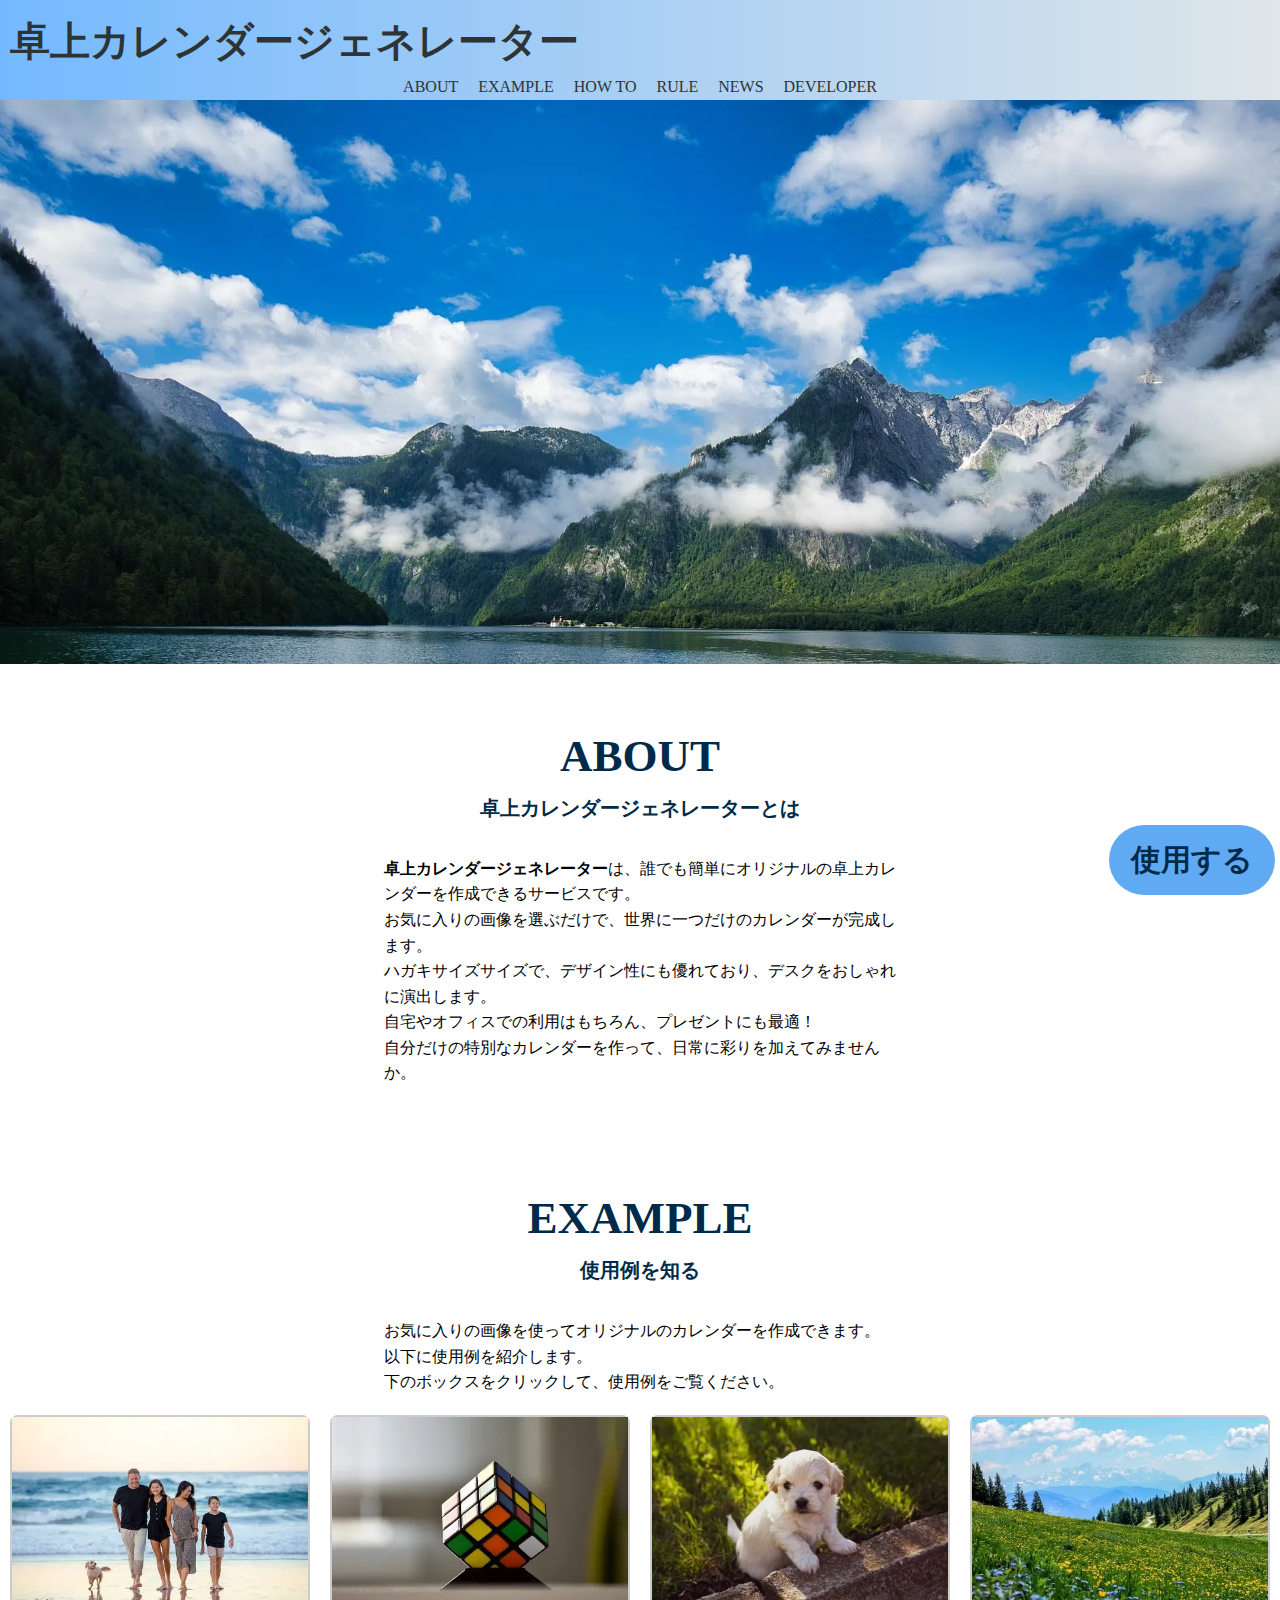
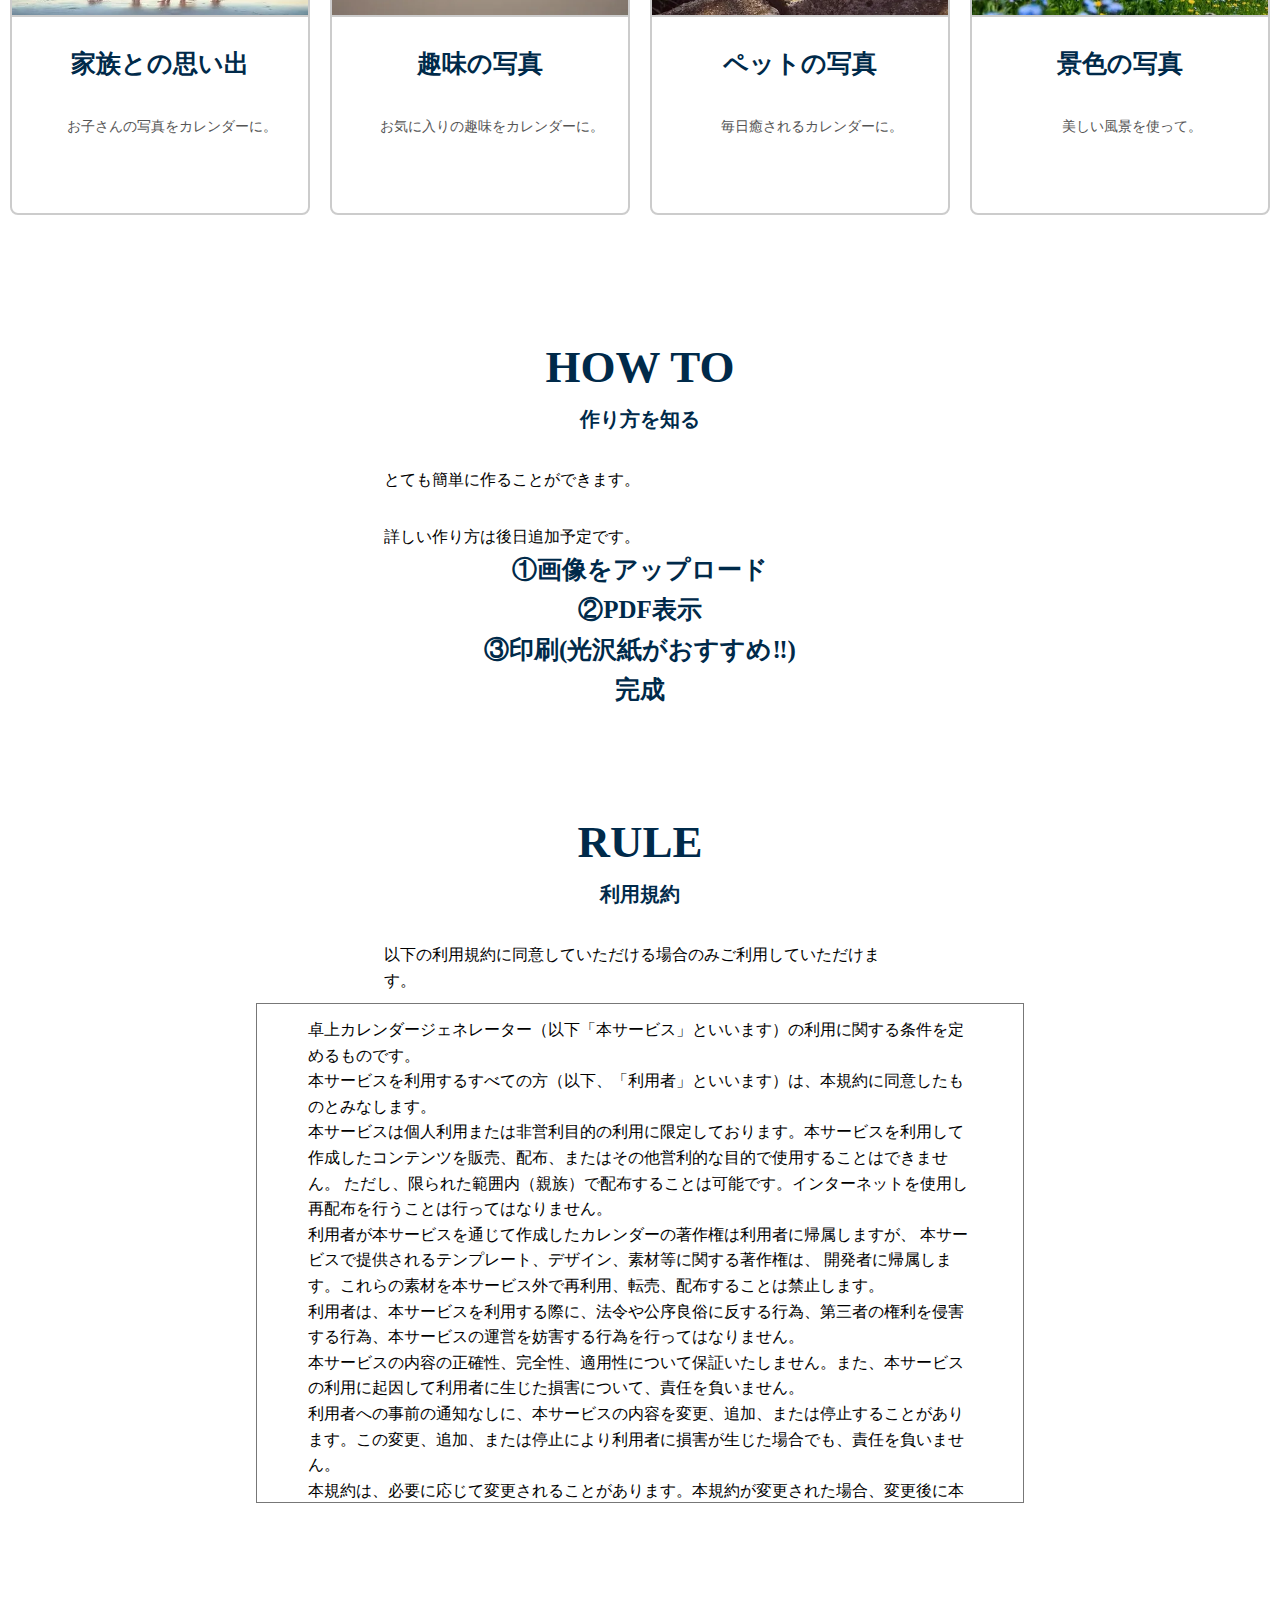
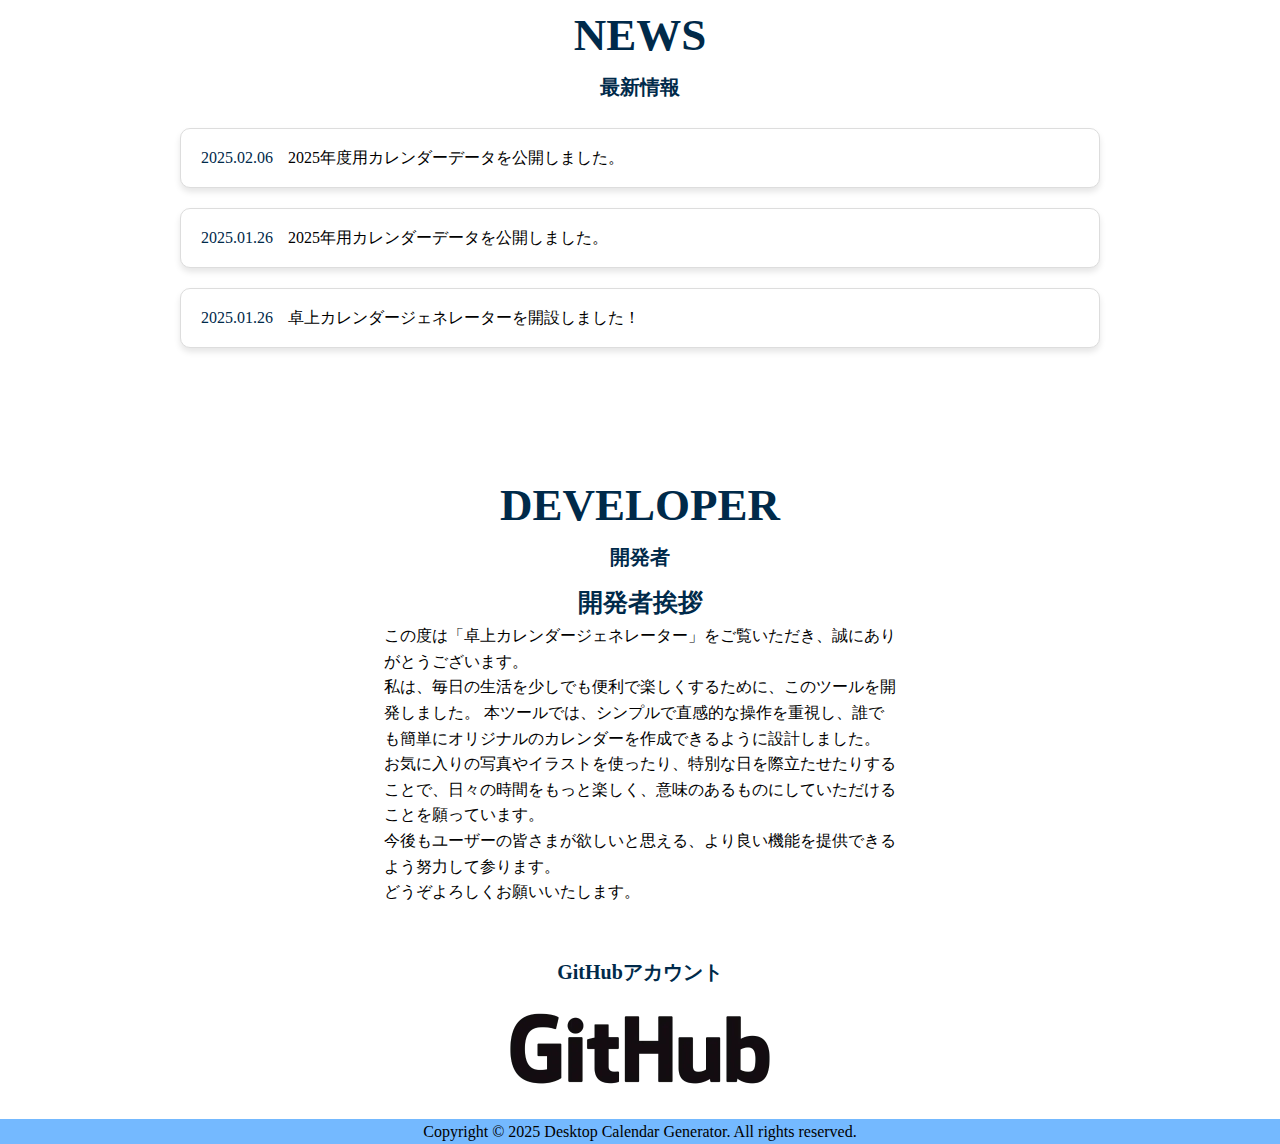
<file: index.html>
<!DOCTYPE html>
<html lang="ja">

<head>
  <meta charset="UTF-8">
  <meta name="viewport" content="width=device-width, initial-scale=1.0">
  <title>卓上カレンダージェネレーター</title>
  <link rel="stylesheet" type="text/css" href="styles/style.css">
  <meta name="viewport" content="width=device-width, initial-scale=1">
  <meta name="description" content="完全無料でオリジナルの卓上カレンダーを簡単に作成できるオンラインジェネレーター。
  お子様の成長記録などお好きな画像を使用して世界に一つだけのカレンダーを素早く作成できます。" />
  <meta property="og:image" content="https://papuricaa359.github.io/desktopcalendar/images/type1.webp">
  <script async src="https://www.googletagmanager.com/gtag/js?id=G-XVRPZ8DEYQ"></script>
  <script>
    window.dataLayer = window.dataLayer || [];
    function gtag() { dataLayer.push(arguments); }
    gtag('js', new Date());
    gtag('config', 'G-XVRPZ8DEYQ');
  </script>
</head>

<body>
  <header>
    <h1>卓上カレンダージェネレーター</h1>
    <nav>
      <ul class="menu">
        <li><a href="#about">ABOUT</a></li>
        <li><a href="#example">EXAMPLE</a></li>
        <li><a href="#howto">HOW TO</a></li>
        <li><a href="#rule">RULE</a></li>
        <li><a href="#news">NEWS</a></li>
        <li><a href="#developer">DEVELOPER</a></li>
      </ul>
    </nav>
  </header>
  <img src="images/top.webp" class="topimg" alt="トップ画像">
  <section id="about">
    <h2>ABOUT</h2>
    <h3>卓上カレンダージェネレーターとは</h3>
    <p><strong>卓上カレンダージェネレーター</strong>は、誰でも簡単にオリジナルの卓上カレンダーを作成できるサービスです。<br>
      お気に入りの画像を選ぶだけで、世界に一つだけのカレンダーが完成します。<br>
      ハガキサイズサイズで、デザイン性にも優れており、デスクをおしゃれに演出します。<br>
      自宅やオフィスでの利用はもちろん、プレゼントにも最適！<br>
      自分だけの特別なカレンダーを作って、日常に彩りを加えてみませんか。
    </p>
  </section>
  <section id="example">
    <h2>EXAMPLE</h2>
    <h3>使用例を知る</h3>
    <p>お気に入りの画像を使ってオリジナルのカレンダーを作成できます。<br>
      以下に使用例を紹介します。<br>
      下のボックスをクリックして、使用例をご覧ください。
    </p>
    <div class="exbox">
      <div class="box" onclick="openPopup('popup-family')">
        <img src="images/family.webp" alt="家族">
        <div>
          <h4>家族との思い出</h4>
          <p>お子さんの写真をカレンダーに。</p>
        </div>
      </div>
      <div class="box" onclick="openPopup('popup-hobby')">
        <img src="images/hobby.webp" alt="趣味">
        <div>
          <h4>趣味の写真</h4>
          <p>お気に入りの趣味をカレンダーに。</p>
        </div>
      </div>
      <div class="box" onclick="openPopup('popup-pet')">
        <img src="images/pet.webp" alt="ペット">
        <div>
          <h4>ペットの写真</h4>
          <p>毎日癒されるカレンダーに。</p>
        </div>
      </div>
      <div class="box" onclick="openPopup('popup-scenery')">
        <img src="images/scenery.webp" alt="景色">
        <div>
          <h4>景色の写真</h4>
          <p>美しい風景を使って。</p>
        </div>
      </div>
    </div>
  </section>
  <section id="howto">
    <h2>HOW TO</h2>
    <h3>作り方を知る</h3>
    <p>とても簡単に作ることができます。</p>
    <p>詳しい作り方は後日追加予定です。</p>
    <h4>①画像をアップロード</h4>
    <h4>②PDF表示</h4>
    <h4>③印刷(光沢紙がおすすめ‼︎)</h4>
    <h4>完成</h4>
  </section>
  <section id="rule">
    <h2>RULE</h2>
    <h3>利用規約</h3>
    <p> 以下の利用規約に同意していただける場合のみご利用していただけます。</p>
    <div class="scroll">
      <p>
        卓上カレンダージェネレーター（以下「本サービス」といいます）の利用に関する条件を定めるものです。<br>
        本サービスを利用するすべての方（以下、「利用者」といいます）は、本規約に同意したものとみなします。<br>
        本サービスは個人利用または非営利目的の利用に限定しております。本サービスを利用して作成したコンテンツを販売、配布、またはその他営利的な目的で使用することはできません。
        ただし、限られた範囲内（親族）で配布することは可能です。インターネットを使用し再配布を行うことは行ってはなりません。<br>
        利用者が本サービスを通じて作成したカレンダーの著作権は利用者に帰属しますが、
        本サービスで提供されるテンプレート、デザイン、素材等に関する著作権は、
        開発者に帰属します。これらの素材を本サービス外で再利用、転売、配布することは禁止します。<br>
        利用者は、本サービスを利用する際に、法令や公序良俗に反する行為、第三者の権利を侵害する行為、本サービスの運営を妨害する行為を行ってはなりません。<br>
        本サービスの内容の正確性、完全性、適用性について保証いたしません。また、本サービスの利用に起因して利用者に生じた損害について、責任を負いません。<br>
        利用者への事前の通知なしに、本サービスの内容を変更、追加、または停止することがあります。この変更、追加、または停止により利用者に損害が生じた場合でも、責任を負いません。<br>
        本規約は、必要に応じて変更されることがあります。本規約が変更された場合、変更後に本サービスを利用された時点で、利用者は変更後の規約に同意したものとみなします。<br>
        以上、本サービスを安全かつ適切にご利用いただくため、本規約を必ずご確認の上でご利用ください。
      </p>
    </div>
  </section>
  <section id="news">
    <h2>NEWS</h2>
    <h3>最新情報</h3>
    <div class="newsset">
      <div class="newsbox">
        <span class="newsdata">2025.02.06</span>
        <span class="newscont">2025年度用カレンダーデータを公開しました。</span>
      </div>
      <div class="newsbox">
        <span class="newsdata">2025.01.26</span>
        <span class="newscont">2025年用カレンダーデータを公開しました。</span>
      </div>
      <div class="newsbox">
        <span class="newsdata">2025.01.26</span>
        <span class="newscont">卓上カレンダージェネレーターを開設しました！</span>
      </div>
    </div>
  </section>
  <section id="developer">
    <h2>DEVELOPER</h2>
    <h3>開発者</h3>
    <h4>開発者挨拶</h4>
    <p>この度は「卓上カレンダージェネレーター」をご覧いただき、誠にありがとうございます。<br>
      私は、毎日の生活を少しでも便利で楽しくするために、このツールを開発しました。
      本ツールでは、シンプルで直感的な操作を重視し、誰でも簡単にオリジナルのカレンダーを作成できるように設計しました。<br>
      お気に入りの写真やイラストを使ったり、特別な日を際立たせたりすることで、日々の時間をもっと楽しく、意味のあるものにしていただけることを願っています。<br>
      今後もユーザーの皆さまが欲しいと思える、より良い機能を提供できるよう努力して参ります。<br>
      どうぞよろしくお願いいたします。
    </p>
    <br>
    <br>
    <div class="container">
      <h3>GitHubアカウント</h3>
      <a href="https://github.com/papuricaa359">
        <img src="images/gitlogo.webp" alt="GitHub Logo">
      </a>
    </div>
  </section>
  <footer>
    <p>Copyright © 2025 Desktop Calendar Generator. All rights reserved.</p>
  </footer>
  <div id="popup-family" class="popup-overlay">
    <div class="popup-content">
      <span class="popup-close" onclick="closePopup('popup-family')">&times;</span>
      <img src="images/exfamily.webp" alt="family">
    </div>
  </div>
  <div id="popup-hobby" class="popup-overlay">
    <div class="popup-content">
      <span class="popup-close" onclick="closePopup('popup-hobby')">&times;</span>
      <img src="images/exhobby.webp" alt="hobby">
    </div>
  </div>
  <div id="popup-pet" class="popup-overlay">
    <div class="popup-content">
      <span class="popup-close" onclick="closePopup('popup-pet')">&times;</span>
      <img src="images/expet.webp" alt="pet">
    </div>
  </div>
  <div id="popup-scenery" class="popup-overlay">
    <div class="popup-content">
      <span class="popup-close" onclick="closePopup('popup-scenery')">&times;</span>
      <img src="images/exscenery.webp" alt="scenery">
    </div>
  </div>
  <div id="access">
    <button onclick="location.href='create.html'">使用する</button>
  </div>
  <script src="scripts/index.js"></script>
</body>

</html>
</file>
<file: styles/style.css>
* {
    margin: 0;
    padding: 0;
    box-sizing: border-box;
}

body {
    font-family: serif;
    background-color: #ffffff;
    line-height: 1.6;
}

header {
    background: linear-gradient(90deg, #74b9ff, #dfe6e9);
    position: fixed;
    width: 100%;
    top: 0;
    z-index: 1000;
    padding: 10px;
    align-items: center;
}

header h1 {
    color: #2d3436;
    margin: 0;
    font-weight: bold;
}

nav .menu {
    list-style: none;
    display: flex;
    gap: 20px;
    padding: 0;
    justify-content: center;
}

nav .menu li a {
    font-size: 16px;
    color: #2d3436;
    font-weight: 500;
    cursor: pointer;
    transition: color 0.3s, transform 0.3s;
    text-decoration: none;
}

nav .menu li:hover {
    color: #0984e3;
    transform: scale(1.1);
}

.topimg {
    width: 100%;
    height: auto;
    margin-top: 80px;
}

section {
    width: 100%;
    margin: 0 auto;
    padding-top: 3rem;
    padding-bottom: 3rem;
}

section h2 {
    font-size: 45px;
    text-align: center;
    color: #002a4a;
}

section h3 {
    text-align: center;
    font-size: 20px;
    color: #002a4a;
}

section h4 {
    text-align: center;
    font-size: 25px;
    color: #002a4a;
}

section p {
    margin: auto;
    margin-top: 2rem;
}

.exbox {
    display: flex;
    flex-direction: row;
    justify-content: center;
    align-items: center;
    padding: 20px;
    overflow-x: auto;
    margin-top: 0;
    gap: 20px;
    scrollbar-width: thin;
    scrollbar-color: #ccc transparent;
}

.exbox::-webkit-scrollbar {
    height: 8px;
}

.exbox::-webkit-scrollbar-thumb {
    background-color: #ccc;
    border-radius: 4px;
}

.exbox::-webkit-scrollbar-track {
    background: transparent;
}

.box {
    flex: 0 0 auto;
    width: 300px;
    height: 400px;
    border: 2px solid #ccc;
    border-radius: 8px;
    background-color: #fff;
    transition: transform 0.2s ease;
}

.box:hover {
    transform: scale(1.05);
}

.box img {
    width: 100%;
    height: 200px;
    object-fit: cover;
    border-bottom: 2px solid #ccc;
}

.box div {
    padding: 10px;
    text-align: center;
}

.box h4 {
    font-size: 25px;
    margin: 10px 0;
}

.box p {
    width: 300px;
    font-size: 14px;
    color: #555;
}

.scroll {
    margin: auto;
    margin-top: 10px;
    padding: 1% 4%;
    overflow: auto;
    border: solid 1px #777;
}


.scroll p {
    width: 100%;
    margin: 0;
}

.newsset {
    padding: 1% 4%;
    display: flex;
    margin: auto;
    flex-direction: column;
    gap: 10px;
    padding: 20px;

}

.newsbox {
    display: flex;
    align-items: center;
    background-color: #ffffff;
    border: 1px solid #ddd;
    border-radius: 10px;
    padding: 10px 20px;
    margin: 5px 0;
    height: 60px;
    box-shadow: 0 4px 6px rgba(0, 0, 0, 0.1);
    text-align: left;
}

.newsdata {
    font-size: 1rem;
    color: #002a4a;
    margin-right: 15px;
    flex-shrink: 0;
}

.newscont {
    font-size: 1rem;
}

#developer {
    padding-bottom: 0;
}

#developer p {
    margin: 0;
    margin: auto;
}

#developer h4 {
    margin-top: 10px;
}

#developer .container {
    display: flex;
    flex-direction: column;
    justify-content: center;
    align-items: center;
}

#developer img {
    width: 300px;
    height: auto;
}

.popup-overlay {
    display: none;
    position: fixed;
    top: 0;
    left: 0;
    width: 100%;
    height: 100%;
    background-color: rgba(0, 0, 0, 0.7);
    z-index: 1000;
    justify-content: center;
    align-items: center;
}

.popup-content {
    background-color: white;
    border-radius: 10px;
    overflow-y: auto;
    text-align: center;
    position: relative;
}

.popup-close {
    position: absolute;
    top: 10px;
    right: 10px;
    font-size: 30px;
    font-weight: bold;
    color: #333;
    cursor: pointer;
}

.popup-close:hover {
    color: #0352ac;
}

#access {
    position: fixed;
    display: block;
    text-align: center;
    z-index: 99;
}

#access button {
    font-weight: bold;
    background-color: #60a9f3;
    color: #002a4a;
    border: none;
    display: block;
    font-family: serif;
}

footer {
    text-align: center;
    background-color: #74b9ff;
}

@media (min-width: 993px) {
    header {
        height: 100px;
    }

    header h1 {
        font-size: 40px;
    }

    section p {
        width: 40vw;
    }

    .scroll {
        width: 60vw;
        height: 500px;
    }

    .newsset {
        width: 75vw;

    }

    #access {
        position: fixed;
        display: block;
        bottom: 0;
        right: 0;
    }

    #access button {
        width: 13vw;
        height: 70px;
        font-size: 30px;
        border-radius: 35px;
        margin: 0px 5px 5px 0px;
    }

    .popup-content {
        padding: 20px;
        max-width: 80%;
        max-height: 90%;
    }

    .popup-content img {
        width: 80%;
    }

}

@media (min-width: 769px) and (max-width: 992px) {
    header {
        height: 70px;
        display: flex;
        justify-content: center;
        align-items: center;
    }

    header h1 {
        font-size: 25px;
    }

    nav {
        display: none;
    }

    .topimg {
        margin-top: 70px;
    }

    section p {
        width: 60vw;
    }

    .exbox {
        justify-content: flex-start;
    }

    .scroll {
        width: 80vw;
        height: 600px;
    }

    .popup-content {
        padding: 20px;
        max-width: 90%;
        max-height: 90%;
    }

    .popup-content img {
        width: 90%;
    }

    .newsset {
        width: 90%;

    }

    #access {
        position: fixed;
        display: block;
        bottom: 0;
        left: 50%;
        transform: translateX(-50%);
    }

    #access button {
        width: 100vw;
        height: 50px;
        font-size: 25px;
        margin: 0;
    }
}

@media (max-width: 768px) {
    header {
        height: 60px;
        display: flex;
        justify-content: center;
        align-items: center;
    }

    header h1 {
        font-size: 23px;
    }

    nav {
        display: none;
    }

    .topimg {
        margin-top: 60px;
    }

    section p {
        width: 75vw;
    }

    .exbox {
        justify-content: flex-start;
    }

    .scroll {
        width: 80vw;
        height: 600px;
    }

    .popup-content {
        padding: 20px;
        max-width: 90%;
        max-height: 90%;
    }

    .popup-content img {
        width: 90%;
    }

    .newsset {
        width: 100%;

    }

    #access {
        position: fixed;
        display: block;
        bottom: 0;
        left: 50%;
        transform: translateX(-50%);
    }

    #access button {
        width: 100vw;
        height: 50px;
        font-size: 25px;
        margin: 0;
    }
}
</file>
